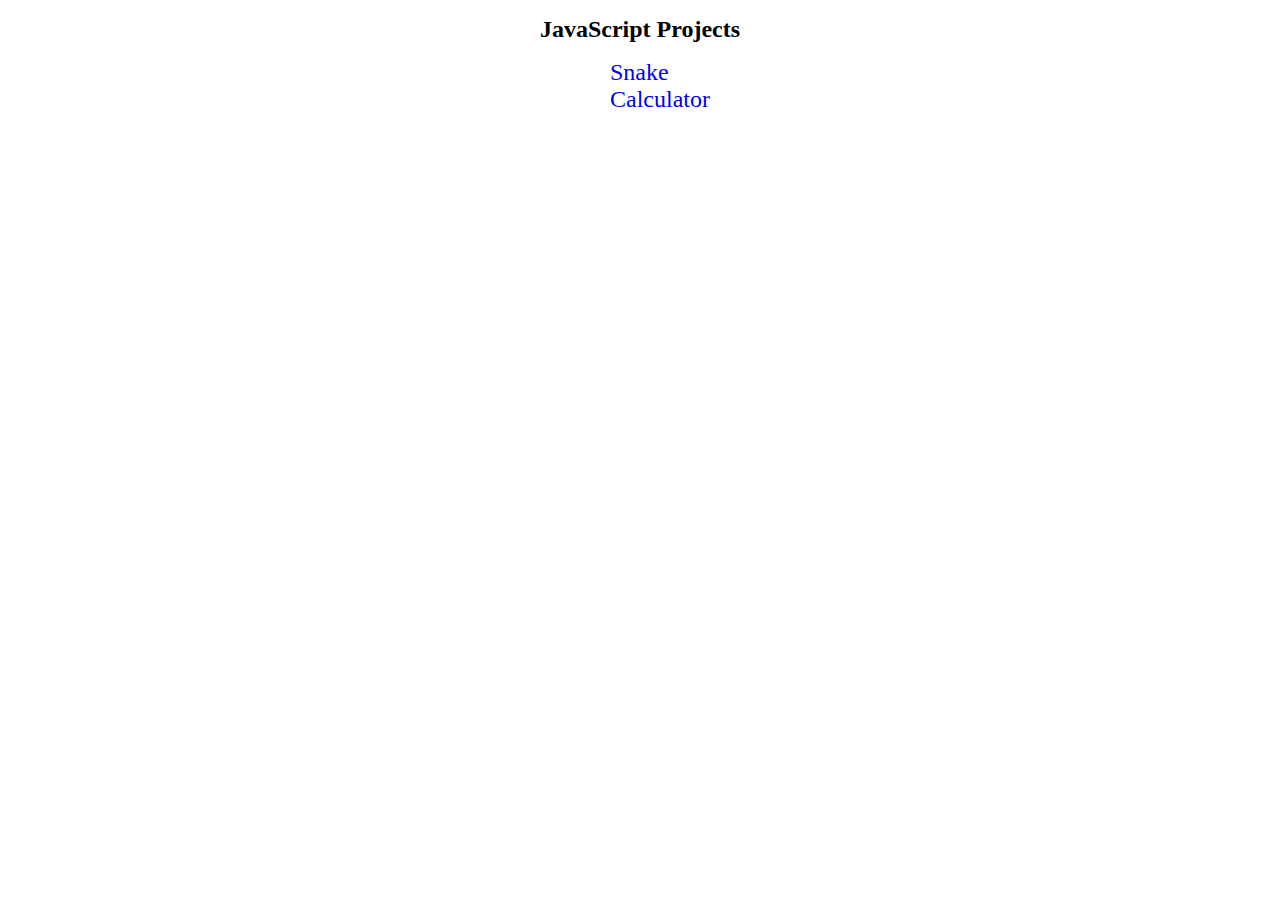
<file: index.html>
<!DOCTYPE html>
<html lang="en">
  <head>
    <meta charset="UTF-8" />
    <meta http-equiv="X-UA-Compatible" content="IE=edge" />
    <meta name="viewport" content="width=device-width, initial-scale=1.0" />
    <title>Webpage</title>
  </head>
  <style>
    ul {
      list-style: none;
    }
    a:link {
      text-decoration: none;
    }

    a:visited {
      text-decoration: none;
    }

    a:hover {
      text-decoration: none;
    }

    a:active {
      text-decoration: none;
    }
    h1 {
      font-size: 1.5em;
      font-weight: bold;
      text-align: center;
    }
    ul {
      font-size: 1.5em;
      display: table;
      margin: 0 auto;
    }
  </style>
  <body>
    <h1 style="font-size: 36">JavaScript Projects</h1>
    <ul>
      <li><a href="./Snake Game/snake.html">Snake</a></li>
      <li><a href="./Calculator/index.html">Calculator</a></li>
    </ul>
  </body>
</html>
</file>
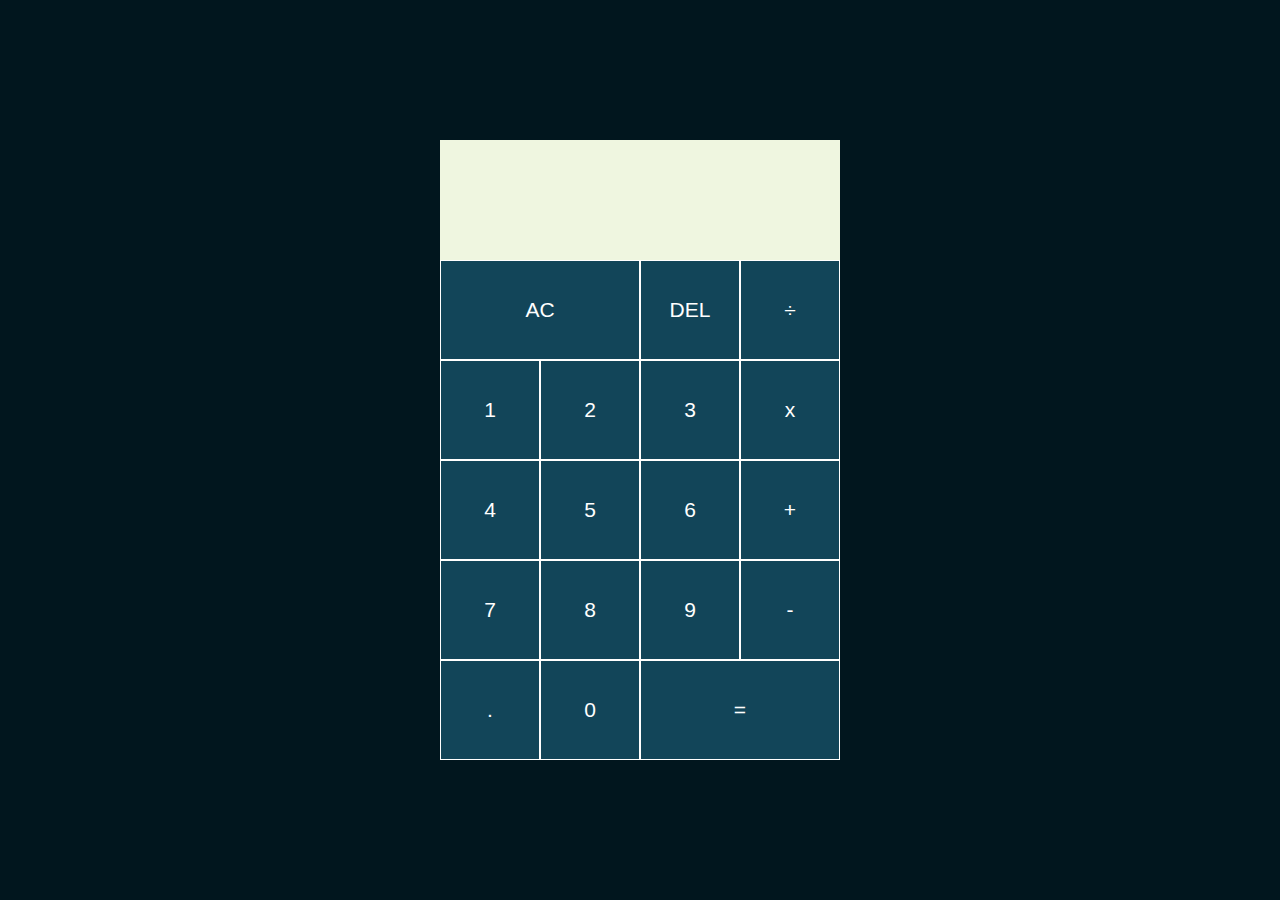
<file: Calculator/index.html>
<!DOCTYPE html>
<html lang="en">
  <head>
    <meta charset="UTF-8" />
    <meta http-equiv="X-UA-Compatible" content="IE=edge" />
    <meta name="viewport" content="width=device-width, initial-scale=1.0" />
    <link rel="stylesheet" href="./style.css" type="text/css" />
    <script src="./script.js" defer></script>
    <link
      href="https://fonts.googleapis.com/css2?family=Open+Sans:wght@300&family=Poppins&display=swap"
      rel="stylesheet"
    />
    <title>Home Page</title>
  </head>
  <body>
    <div class="display-calculator">
      <div class="output-screen">
        <div data-history class="history-screen"></div>
        <div data-current class="current-screen"></div>
      </div>
      <button data-all-clear class="AC-button">AC</button>
      <button data-delete>DEL</button>
      <button data-operand >÷</button>
      <button data-number>1</button>
      <button data-number>2</button>
      <button data-number>3</button>
      <button data-operand>x</button>
      <button data-number>4</button>
      <button data-number>5</button>
      <button data-number>6</button>
      <button data-operand>+</button>
      <button data-number>7</button>
      <button data-number>8</button>
      <button data-number>9</button>
      <button data-operand>-</button>
      <button data-number>.</button>
      <button data-number>0</button>
      <button data-equals class="AC-button">=</button>
    </div>
  </body>
</html>
</file>
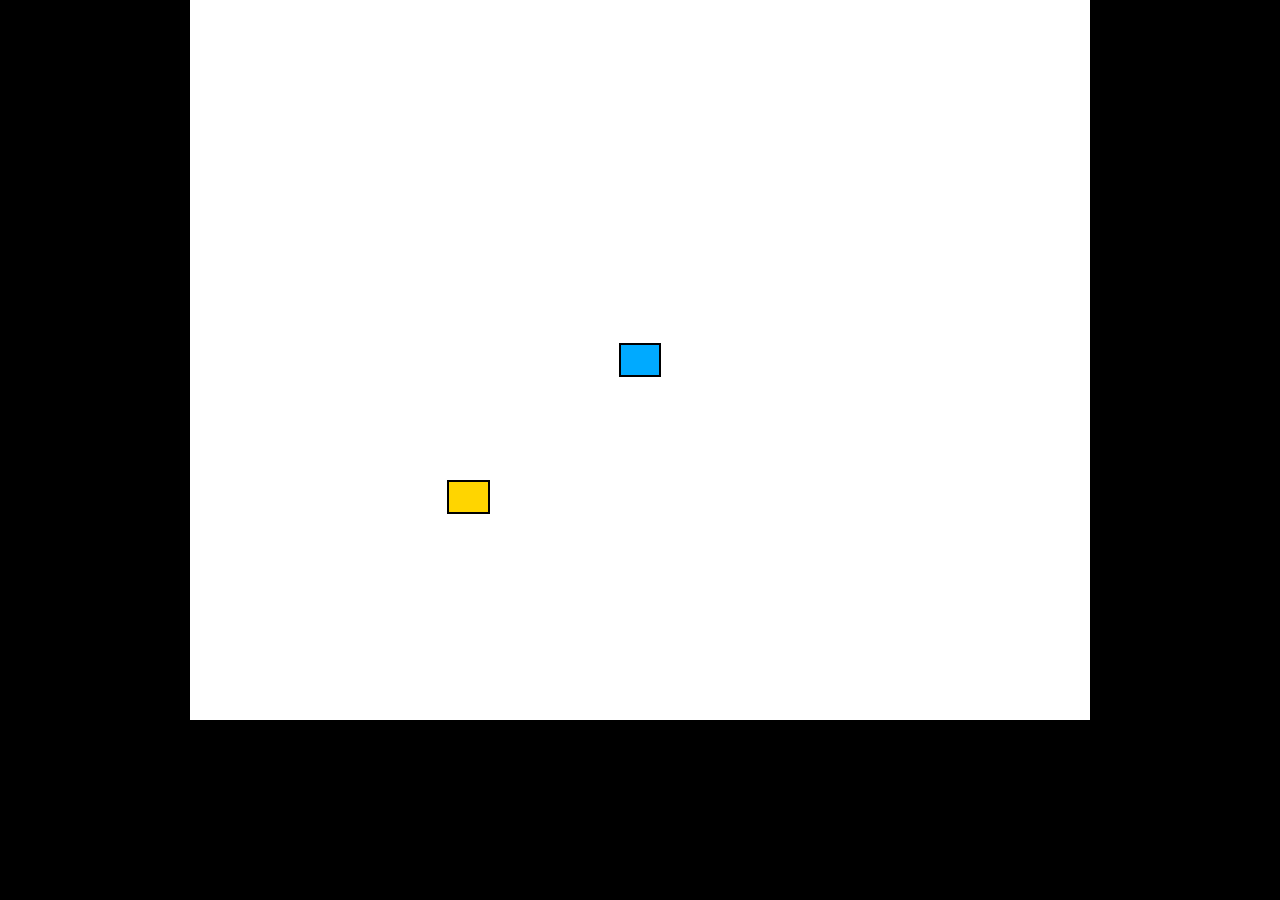
<file: Snake Game/snake.html>
<!DOCTYPE html>
<html lang="en">
  <head>
    <meta charset="UTF-8" />
    <meta
      http-equiv="X-UA-Compatible"
      content="IE=edge"
    />
    <meta
      name="viewport"
      content="width=device-width, initial-scale=1.0"
    />
    <title>Document</title>
  </head>
  <style>
    body {
      display: flex;
      align-items: center;
      justify-content: center ;
      margin: 0;
      background-color: black;
    }
    #game-board {
      background-color: white;
      width: 100vmin;
      height: 80vmin;
      display: grid;
      grid-template-rows: repeat(21, 1fr);
      grid-template-columns: repeat(21, 1fr);
    }
    .snake {
      background-color: hsl(200, 100%, 50%);
      border: 2px solid black;
    }
    .food {
      background-color: hsl(50, 100%, 50%);
      border: 2px solid black;
    }
  </style>
  <script
    src="game.js"
    defer
    type="module"
  ></script>
  <body>
    <div id="game-board"></div>
  </body>
</html>
</file>
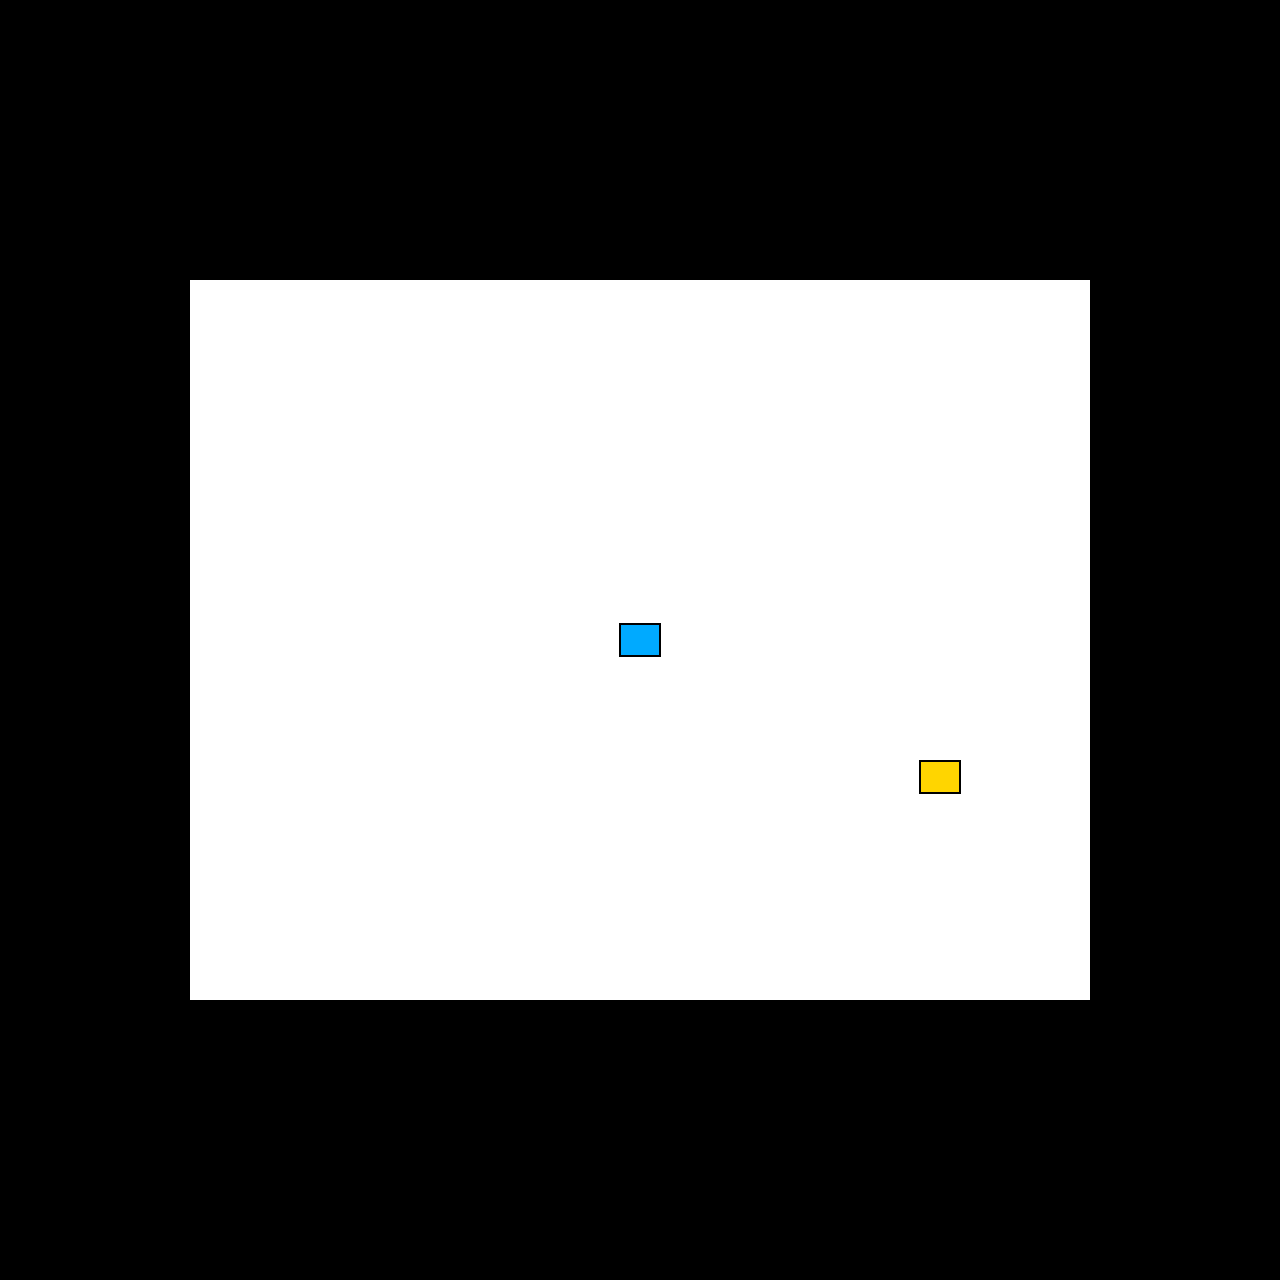
<file: snake/snake.html>
<!DOCTYPE html>
<html lang="en">
  <head>
    <meta charset="UTF-8" />
    <meta
      http-equiv="X-UA-Compatible"
      content="IE=edge"
    />
    <meta
      name="viewport"
      content="width=device-width, initial-scale=1.0"
    />
    <title>Document</title>
  </head>
  <style>
    body {
      height: 100vw;
      width: 100vw;
      display: flex;
      justify-content: center;
      align-items: center;
      margin: 0;
      background-color: black;
    }
    #game-board {
      background-color: white;
      width: 100vmin;
      height: 80vmin;
      display: grid;
      grid-template-rows: repeat(21, 1fr);
      grid-template-columns: repeat(21, 1fr);
    }
    .snake {
      background-color: hsl(200, 100%, 50%);
      border: 2px solid black;
    }
    .food {
      background-color: hsl(50, 100%, 50%);
      border: 2px solid black;
    }
  </style>
  <script
    src="game.js"
    defer
    type="module"
  ></script>
  <body>
    <div id="game-board"></div>
  </body>
</html>
</file>
<file: Calculator/style.css>
body {
  font-family: "Poppins", sans-serif;
  background-color: #01161e;
  box-sizing: border-box;
  margin: 0;
  padding: 0;
}
.display-calculator {
  display: grid;
  justify-content: center;
  align-content: center;
  min-height: 100vh;
  outline-style: none;
  grid-template-columns: repeat(4, 100px);
  grid-template-rows: minmax(120px, auto) repeat(5, 100px);
}
.display-calculator > button {
  cursor: pointer;
  font-size: 21px;
  color: white;
  border: 1px, solid, #ffffff;
  background-color: #124559;
}
.display-calculator > button:hover {
  background-color: #598392;
}
.AC-button {
  grid-column: span 2;
}
.output-screen {
  background-color: #eff6e0;
  grid-column: 1/-1;
  display: flex;
  padding: 10px;
  /*align the items in the end of the container*/
  align-items: flex-end;
  flex-direction: space-around;
  flex-direction: column;
  word-wrap: break-word;
  word-break: break-all;
}
.output-screen .history-screen {
  font-size: 21px;
  color: rgba(43, 44, 44, 0.5);
}
.output-screen .current-screen {
  font-size: 21px;
  color: black;
}
</file>
